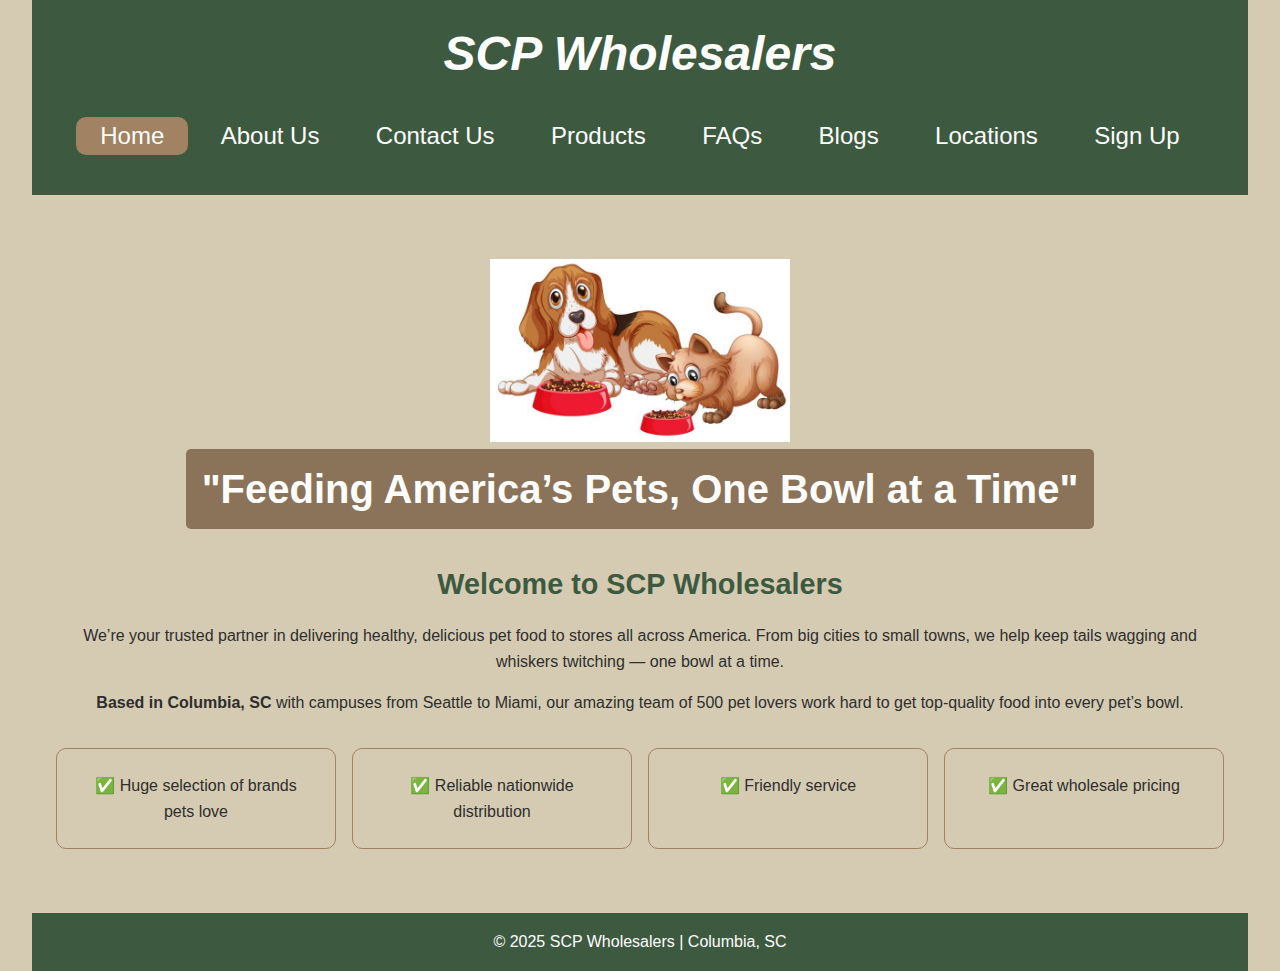
<file: index.html>
<!DOCTYPE html>
<html lang="en">
<head>
  <meta charset="UTF-8" />
  <meta name="viewport" content="width=device-width, initial-scale=1.0"/>
  <title>SCP Wholesalers | Home</title>
  <link rel="icon" href="images/favicon.ico">
  <link rel="stylesheet" href="styles/main.css">
</head>

<body>
  <header>
    <h1>SCP Wholesalers</h1>
    <nav class="navbar">
      <input type="checkbox" id="checkbox-toggle">
      <label for="checkbox-toggle" class="menu-btn"></label>
      <ul class="nav-links">
        <li><a href="#" class="current">Home</a></li>
        <li><a href="about.html">About Us</a></li>
        <li><a href="contact.html">Contact Us</a></li>
        <li><a href="products.html">Products</a></li>
        <li><a href="faq.html">FAQs</a></li>
        <li><a href="blog.html">Blogs</a></li>
        <li><a href="locations.html">Locations</a></li>    
        <li><a href="signup.html">Sign Up</a></li>
      </ul>
    </nav>
  </header>

  <main>
    <section class="hero">
      <img src="images/peteating.jpg"alt="">
      <h2 class="center-text">"Feeding America’s Pets, One Bowl at a Time"</h2>
    </section>

     <section class="welcome">
      <h3>Welcome to SCP Wholesalers</h3>
      <p>We’re your trusted partner in delivering healthy, delicious pet food to stores all across America. From big cities to small towns, we help keep tails wagging and whiskers twitching — one bowl at a time.</p>
      <p><strong>Based in Columbia, SC</strong> with campuses from Seattle to Miami, our amazing team of 500 pet lovers work hard to get top-quality food into every pet’s bowl.</p>
    </section>

    <section class="features">
      <div class="feature-card"><checkmark></checkmark> Huge selection of brands pets love</div>
      <div class="feature-card"><checkmark></checkmark> Reliable nationwide distribution</div>
      <div class="feature-card"><checkmark></checkmark> Friendly service</div>
      <div class="feature-card"><checkmark></checkmark> Great wholesale pricing</div>
    </section>
  </main>

  <footer>
    <p>&copy; 2025 SCP Wholesalers | Columbia, SC</p>
  </footer>
</body>
</html>
</file>
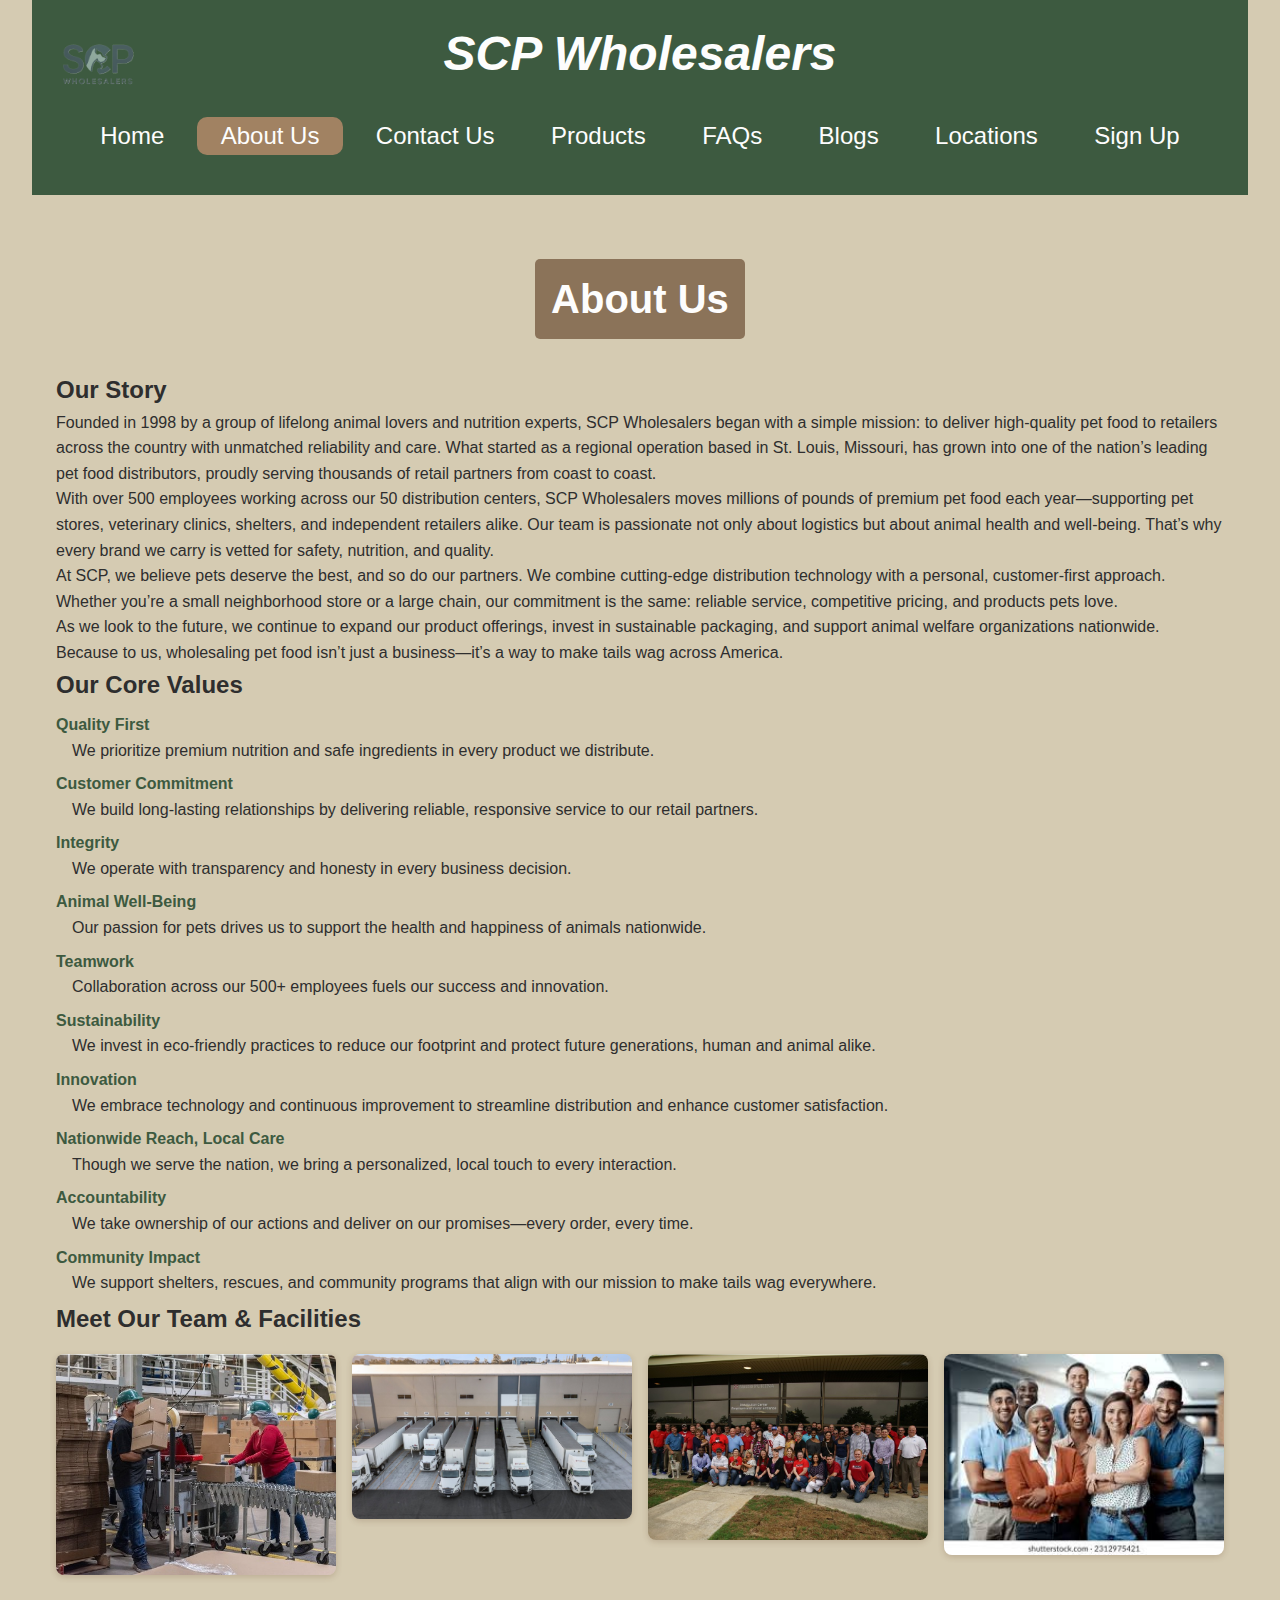
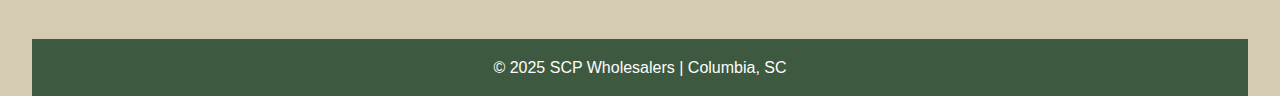
<file: about.html>
<!DOCTYPE html>
<html lang="en">

<head>
  <meta charset="UTF-8" />
  <meta name="viewport" content="width=device-width, initial-scale=1.0" />
  <title>About Us | SCP Wholesalers</title>
  <link rel="icon" href="images/favicon.ico">
  <link rel="stylesheet" href="styles/main.css">
</head>

<body>
  <header>
    <img src="images/modernSCP.png" alt="SCP Logo">
    <h1>SCP Wholesalers</h1>
    <nav class="navbar">
      <input type="checkbox" id="checkbox-toggle">
      <label for="checkbox-toggle" class="menu-btn"></label>
      <ul class="nav-links">
        <li><a href="index.html">Home</a></li>
        <li><a href="#" class="current">About Us</a></li>
        <li><a href="contact.html">Contact Us</a></li>
        <li><a href="products.html">Products</a></li>
        <li><a href="faq.html">FAQs</a></li>
        <li><a href="blog.html">Blogs</a></li>
        <li><a href="locations.html">Locations</a></li>
        <li><a href="signup.html">Sign Up</a></li>
      </ul>
    </nav>
  </header>

  <main>
    <section class="hero">
      <h2>About Us</h2>
    </section>
    <section class="about-intro">
      <h2>Our Story</h2>
      <p>Founded in 1998 by a group of lifelong animal lovers and nutrition experts, SCP Wholesalers began with a simple
        mission: to deliver high-quality pet food to retailers across the country with unmatched reliability and care.
        What started as a regional operation based in St. Louis, Missouri, has grown into one of the nation’s leading
        pet food distributors, proudly serving thousands of retail partners from coast to coast.</p>
      <p>With over 500 employees working across our 50 distribution centers, SCP Wholesalers moves millions of pounds of
        premium pet food each year—supporting pet stores, veterinary clinics, shelters, and independent retailers alike.
        Our team is passionate not only about logistics but about animal health and well-being. That’s why every brand
        we carry is vetted for safety, nutrition, and quality.</p>
      <p>At SCP, we believe pets deserve the best, and so do our partners. We combine cutting-edge distribution
        technology with a personal, customer-first approach. Whether you’re a small neighborhood store or a large chain,
        our commitment is the same: reliable service, competitive pricing, and products pets love.</p>
      <p>As we look to the future, we continue to expand our product offerings, invest in sustainable packaging, and
        support animal welfare organizations nationwide. Because to us, wholesaling pet food isn’t just a business—it’s
        a way to make tails wag across America.</p>
    </section>

    <section class="core-values">
      <h2>Our Core Values</h2>
      <dl>
        <dt>Quality First</dt>
        <dd>We prioritize premium nutrition and safe ingredients in every product we distribute.</dd>

        <dt>Customer Commitment</dt>
        <dd>We build long-lasting relationships by delivering reliable, responsive service to our retail partners.</dd>

        <dt>Integrity</dt>
        <dd>We operate with transparency and honesty in every business decision.</dd>

        <dt>Animal Well-Being</dt>
        <dd>Our passion for pets drives us to support the health and happiness of animals nationwide.</dd>

        <dt>Teamwork</dt>
        <dd>Collaboration across our 500+ employees fuels our success and innovation.</dd>

        <dt>Sustainability</dt>
        <dd>We invest in eco-friendly practices to reduce our footprint and protect future generations, human and animal
          alike.</dd>

        <dt>Innovation</dt>
        <dd>We embrace technology and continuous improvement to streamline distribution and enhance customer
          satisfaction.</dd>

        <dt>Nationwide Reach, Local Care</dt>
        <dd>Though we serve the nation, we bring a personalized, local touch to every interaction.</dd>

        <dt>Accountability</dt>
        <dd>We take ownership of our actions and deliver on our promises—every order, every time.</dd>

        <dt>Community Impact</dt>
        <dd>We support shelters, rescues, and community programs that align with our mission to make tails wag
          everywhere.</dd>
      </dl>

      <h2>Meet Our Team & Facilities</h2>
      <div class="gallery-grid">
        <img src="images/working.jpg" alt="Team at work">
        <img src="images/warehouse.jpg" alt="Main warehouse">
        <img src="images/staff2.jpg" alt="SCP staff group photo">
        <img src="images/team photo.jpg" alt="Team Photo">
      </div>
    </section>
  </main>

  <footer>
    <p>&copy; 2025 SCP Wholesalers | Columbia, SC</p>
  </footer>
</body>

</html>
</file>
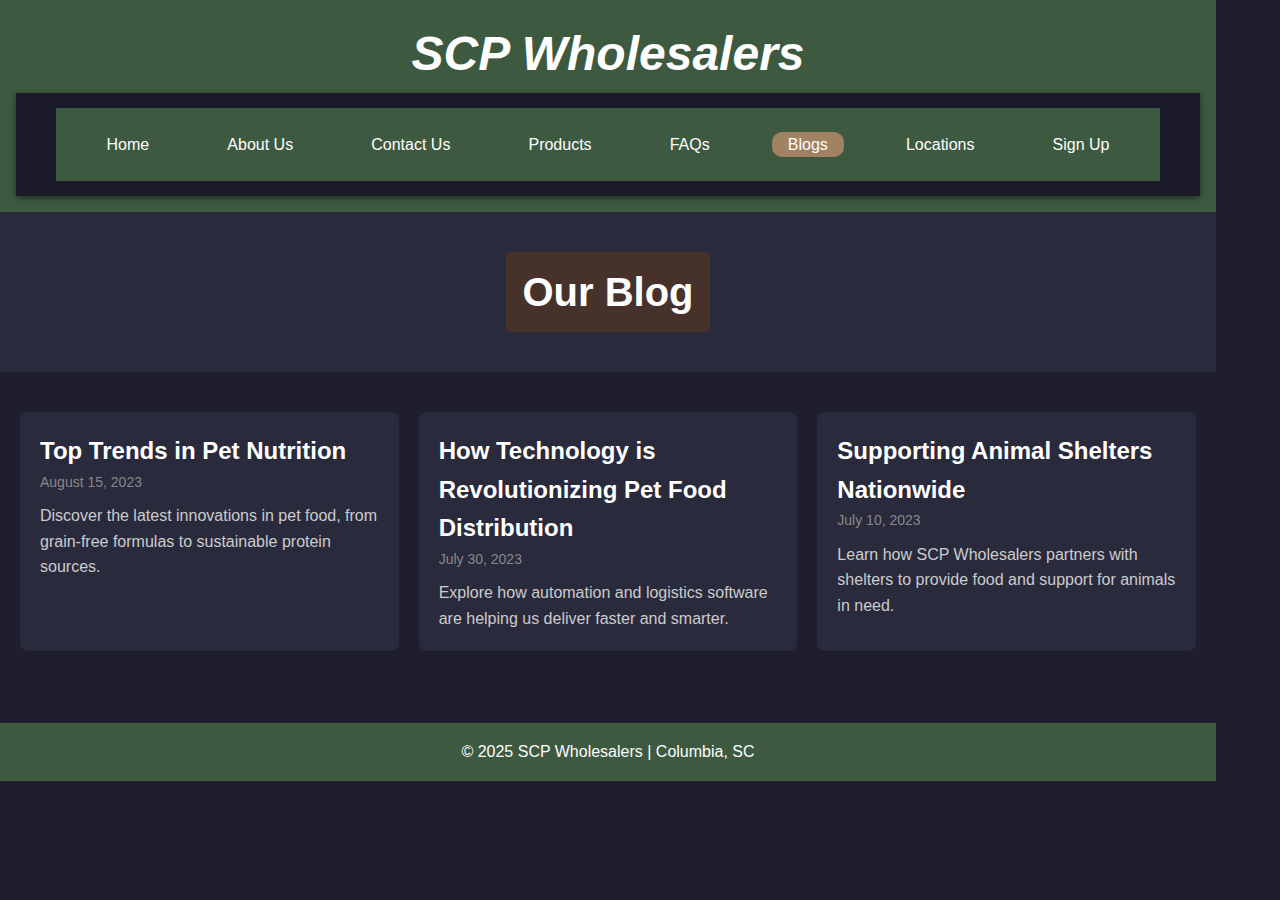
<file: blog.html>
<!DOCTYPE html>
<html lang="en">
<head>
  <meta charset="UTF-8" />
  <meta name="viewport" content="width=device-width, initial-scale=1.0"/>
  <title>Blog | SCP Wholesalers</title>
  <link rel="icon" href="Images/favicon.ico">
  <link rel="stylesheet" href="styles/main.css">
  <link rel="stylesheet" href="styles/blog.css">
</head>

<body>
  <!-- ================= HEADER ================= -->
  <header>
    <h1>SCP Wholesalers</h1>
    <nav class="navbar">
      <input type="checkbox" id="checkbox-toggle">
      <label for="checkbox-toggle" class="menu-btn"></label>
      <ul class="nav-links">
        <li><a href="index.html">Home</a></li>
        <li><a href="about.html">About Us</a></li>
        <li><a href="contact.html">Contact Us</a></li>
        <li><a href="products.html">Products</a></li>
        <li><a href="faq.html">FAQs</a></li>
        <li><a href="#" class="current">Blogs</a></li>
        <li><a href="locations.html">Locations</a></li>
        <li><a href="signup.html">Sign Up</a></li>
      </ul>
    </nav>
  </header>

  <!-- ================= PAGE BANNER ================= -->
  <section class="hero">
    <h2>Our Blog</h2>
  </section>

  <!-- ================= BLOG POSTS ================= -->
  <section class="blog-container">
    <!-- Blog Post: Pet Nutrition -->
    <div class="blog-post">
      <h2>Top Trends in Pet Nutrition</h2>
      <div class="date">August 15, 2023</div>
      <p>
        Discover the latest innovations in pet food, from grain-free formulas to sustainable protein sources.
      </p>
    </div>

    <!-- Blog Post: Distribution Tech -->
    <div class="blog-post">
      <h2>How Technology is Revolutionizing Pet Food Distribution</h2>
      <div class="date">July 30, 2023</div>
      <p>
        Explore how automation and logistics software are helping us deliver faster and smarter.
      </p>
    </div>

    <!-- Blog Post: Animal Shelters -->
    <div class="blog-post">
      <h2>Supporting Animal Shelters Nationwide</h2>
      <div class="date">July 10, 2023</div>
      <p>
        Learn how SCP Wholesalers partners with shelters to provide food and support for animals in need.
      </p>
    </div>
  </section>
  <!-- ================= FOOTER ================= -->
  <footer>
    <p>&copy; 2025 SCP Wholesalers | Columbia, SC</p>
  </footer>
</body>
</html>
</file>
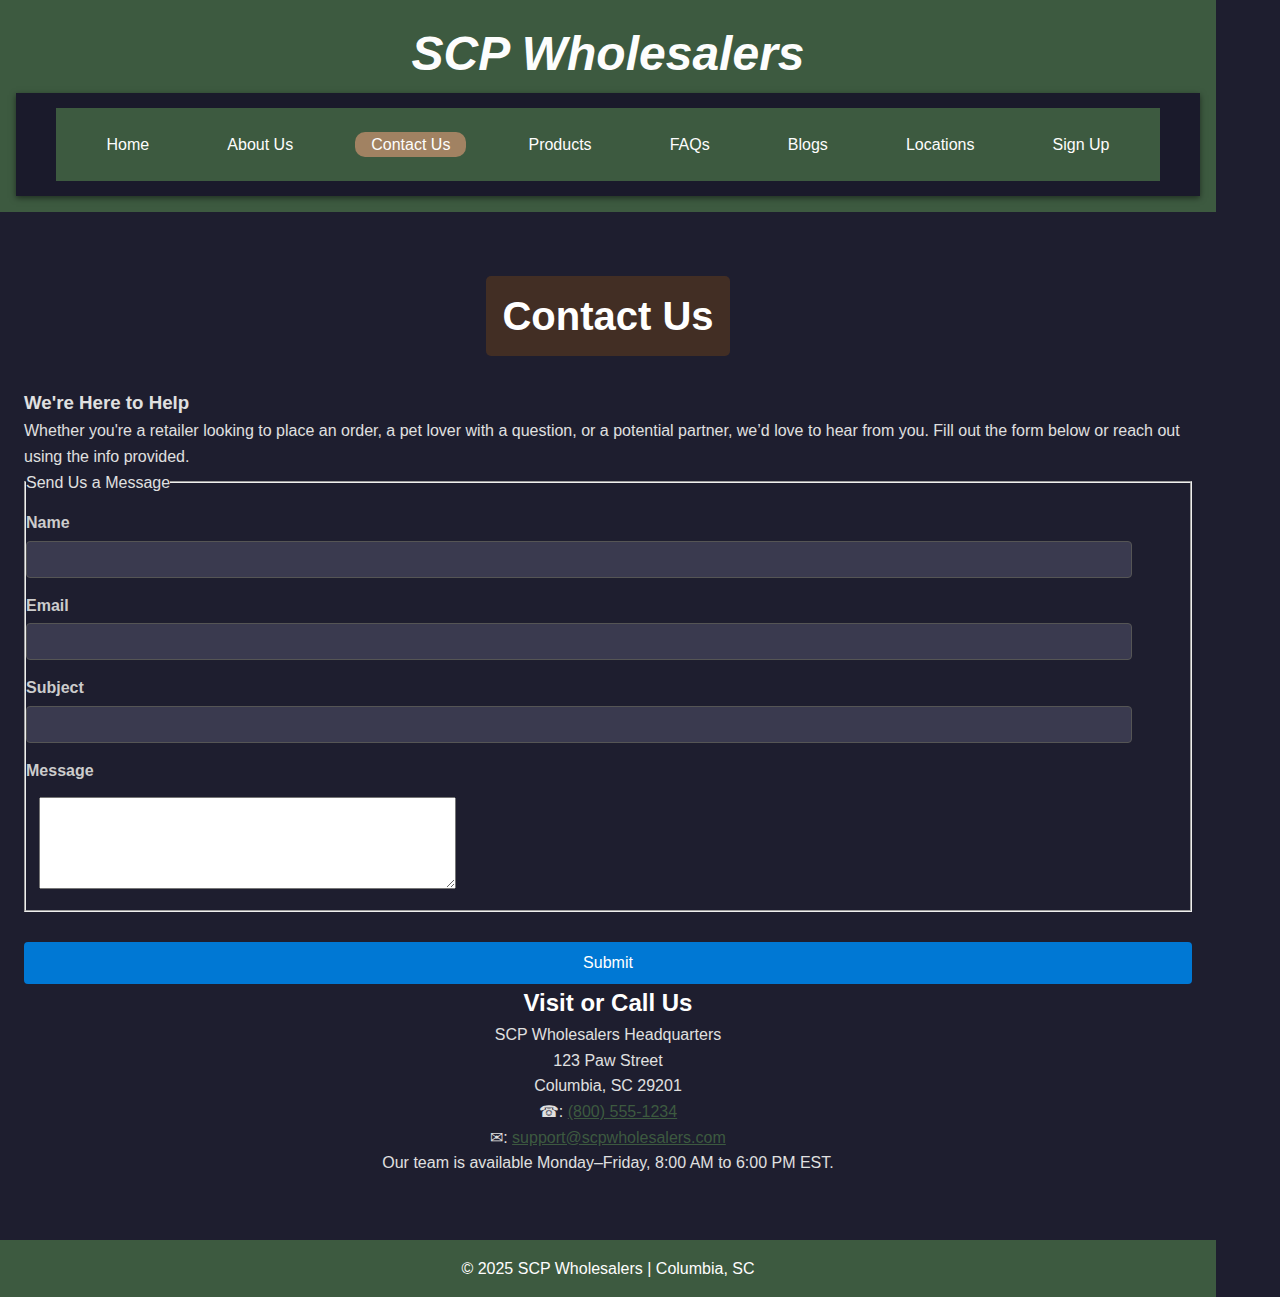
<file: contact.html>
<!DOCTYPE html>
<html lang="en">

<head>
    <meta charset="UTF-8" />
    <meta name="viewport" content="width=device-width, initial-scale=1.0" />
    <title>Contact Us | SCP Wholesalers</title>
    <link rel="icon" href="images/favicon.ico">
  <link rel="stylesheet" href="styles/main.css">
    <link rel="stylesheet" href="styles/form.css">
</head>

<body>
    <header>
        <h1>SCP Wholesalers</h1>
        <nav class="navbar">
            <input type="checkbox" id="checkbox-toggle">
            <label for="checkbox-toggle" class="menu-btn"></label>
            <ul class="nav-links">
                <li><a href="index.html">Home</a></li>
                <li><a href="about.html">About Us</a></li>
                <li><a href="#" class="current">Contact Us</a></li>
                <li><a href="products.html">Products</a></li>
                <li><a href="faq.html">FAQs</a></li>
                <li><a href="blog.html">Blogs</a></li>
                <li><a href="locations.html">Locations</a></li>
                <li><a href="signup.html">Sign Up</a></li>
            </ul>
        </nav>
    </header>

    <main>
        <section class="hero">
            <h2>Contact Us</h2>
        </section>

        <section>
            <h3>We're Here to Help</h3>
            <p>Whether you're a retailer looking to place an order, a pet lover with a question, or a potential partner,
                we’d love to hear from you. Fill out the form below or reach out using the info provided.</p>
        </section>

        <section class="contact-form">
            <form action="submit-form.php" method="post">
                <fieldset>
                    <legend>Send Us a Message</legend>

                    <label for="name">Name<ast></ast></label>
                    <input type="text" id="name" name="name" required />

                    <label for="email">Email<ast></ast></label>
                    <input type="email" id="email" name="email" required />

                    <label for="subject">Subject</label>
                    <input type="text" id="subject" name="subject" />

                    <label for="message">Message<ast></ast></label>
                    <textarea id="message" name="message" rows="6" cols="50" required></textarea>


                </fieldset>
                <div class="form-actions">
                    <button class="submit-btn" type="submit">Submit</button>
                </div>
            </form>
        </section>

        <section class="contact-details">
            <h2>Visit or Call Us</h2>
            <p>SCP Wholesalers Headquarters</p>
            <p>123 Paw Street<br>Columbia, SC 29201</p>
            <p>&#9742;: <a href="tel:+18005551234">(800) 555-1234</a></p>
            <p>&#9993;: <a href="mailto:support@scpwholesalers.com">support@scpwholesalers.com</a></p>

            <p>Our team is available Monday–Friday, 8:00 AM to 6:00 PM EST.</p>
        </section>
    </main>

    <footer>
        <p>&copy; 2025 SCP Wholesalers | Columbia, SC</p>
    </footer>
</body>

</html>
</file>
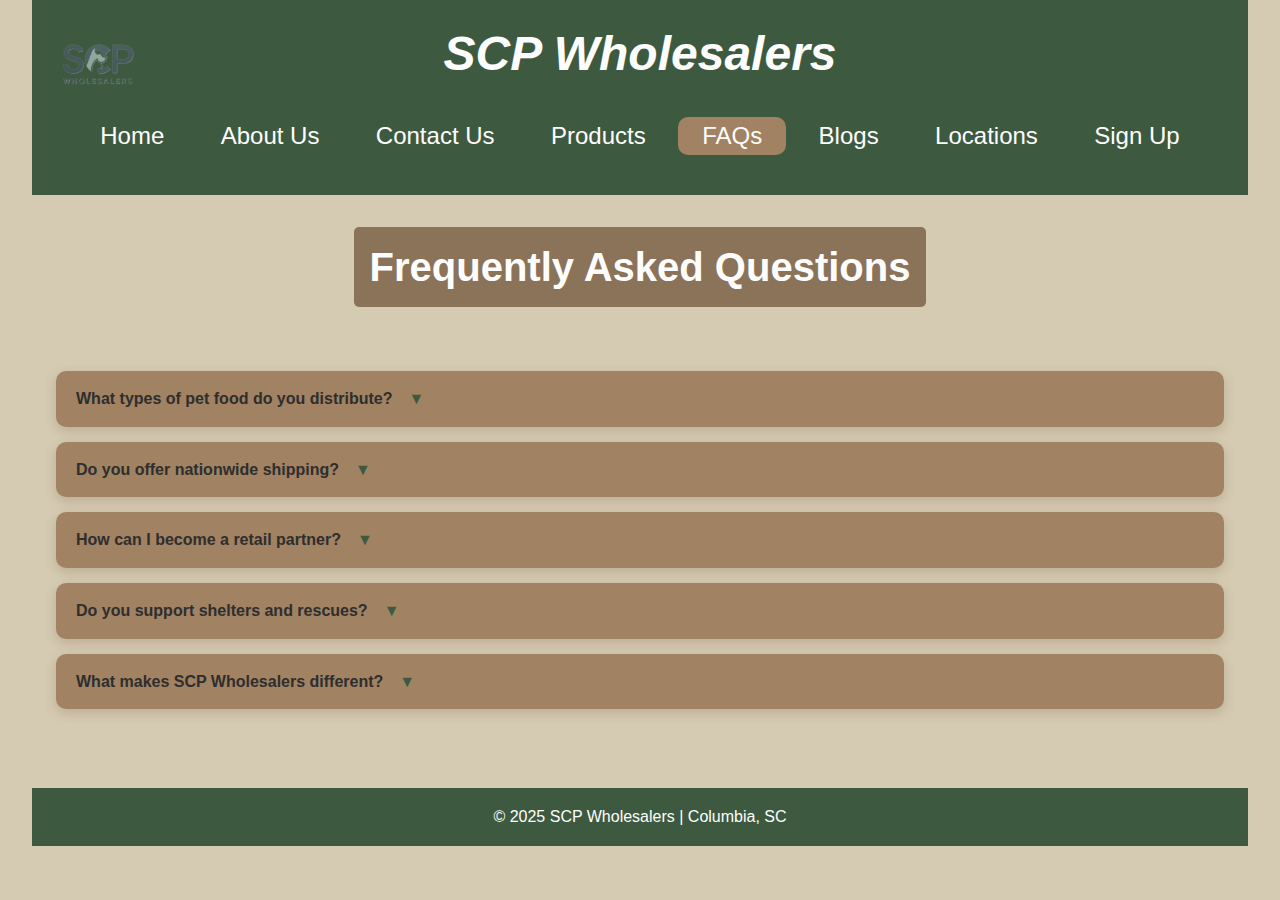
<file: faq.html>
<!DOCTYPE html>
<html lang="en">

<head>
  <meta charset="UTF-8" />
  <meta name="viewport" content="width=device-width, initial-scale=1.0" />
  <title>FAQs | SCP Wholesalers</title>
  <link rel="icon" href="images/favicon.ico">
  <link rel="stylesheet" href="styles/main.css">
</head>

<body>
  <!-- ================= HEADER ================= -->
  <header>
    <img src="images/modernSCP.png" alt="SCP Logo">
    <h1>SCP Wholesalers</h1>
    <nav class="navbar">
      <input type="checkbox" id="checkbox-toggle">
      <label for="checkbox-toggle" class="menu-btn"></label>
      <ul class="nav-links">
        <li><a href="index.html">Home</a></li>
        <li><a href="about.html">About Us</a></li>
        <li><a href="contact.html">Contact Us</a></li>
        <li><a href="products.html">Products</a></li>
        <li><a href="#" class="current">FAQs</a></li>
        <li><a href="blog.html">Blogs</a></li>
        <li><a href="locations.html">Locations</a></li>
        <li><a href="signup.html">Sign Up</a></li>
      </ul>
    </nav>
  </header>

  <!-- ================= PAGE BANNER ================= -->
  <section class="hero">
    <h2>Frequently Asked Questions</h2>
  </section>

  <!-- ================= FAQ SECTION ================= -->
  <main>
    <section class="faq-container">
      <!-- FAQ Item -->
      <div class="faq-item" onclick="toggleAnswer(this)">
        <p class="faq-question">What types of pet food do you distribute?</p>
        <div class="faq-answer">
          We distribute a wide range of premium pet food brands for dogs, cats, and other small animals, all vetted for
          quality and nutrition.
        </div>
      </div>

      <!-- FAQ Item -->
      <div class="faq-item" onclick="toggleAnswer(this)">
        <p class="faq-question">Do you offer nationwide shipping?</p>
        <div class="faq-answer">
          Yes, we serve retail partners across the United States through our 50 distribution centers.
        </div>
      </div>

      <!-- FAQ Item -->
      <div class="faq-item" onclick="toggleAnswer(this)">
        <p class="faq-question">How can I become a retail partner?</p>
        <div class="faq-answer">
          You can contact our sales team through the Sign Up page or email us directly to begin the onboarding process.
        </div>
      </div>

      <!-- FAQ Item -->
      <div class="faq-item" onclick="toggleAnswer(this)">
        <p class="faq-question">Do you support shelters and rescues?</p>
        <div class="faq-answer">
          Yes, we actively support animal welfare organizations through donations and community programs.
        </div>
      </div>

      <!-- FAQ Item -->
      <div class="faq-item" onclick="toggleAnswer(this)">
        <p class="faq-question">What makes SCP Wholesalers different?</p>
        <div class="faq-answer">
          Our commitment to quality, customer service, and animal well-being sets us apart. We combine advanced
          logistics with a personal touch.
        </div>
      </div>
    </section>
  </main>

  <!-- ================= FOOTER ================= -->
  <footer>
    <p>&copy; 2025 SCP Wholesalers | Columbia, SC</p>
  </footer>

  <!-- ================= SCRIPT ================= -->
  <script src="js/faq.js"></script>
</body>

</html>
</file>
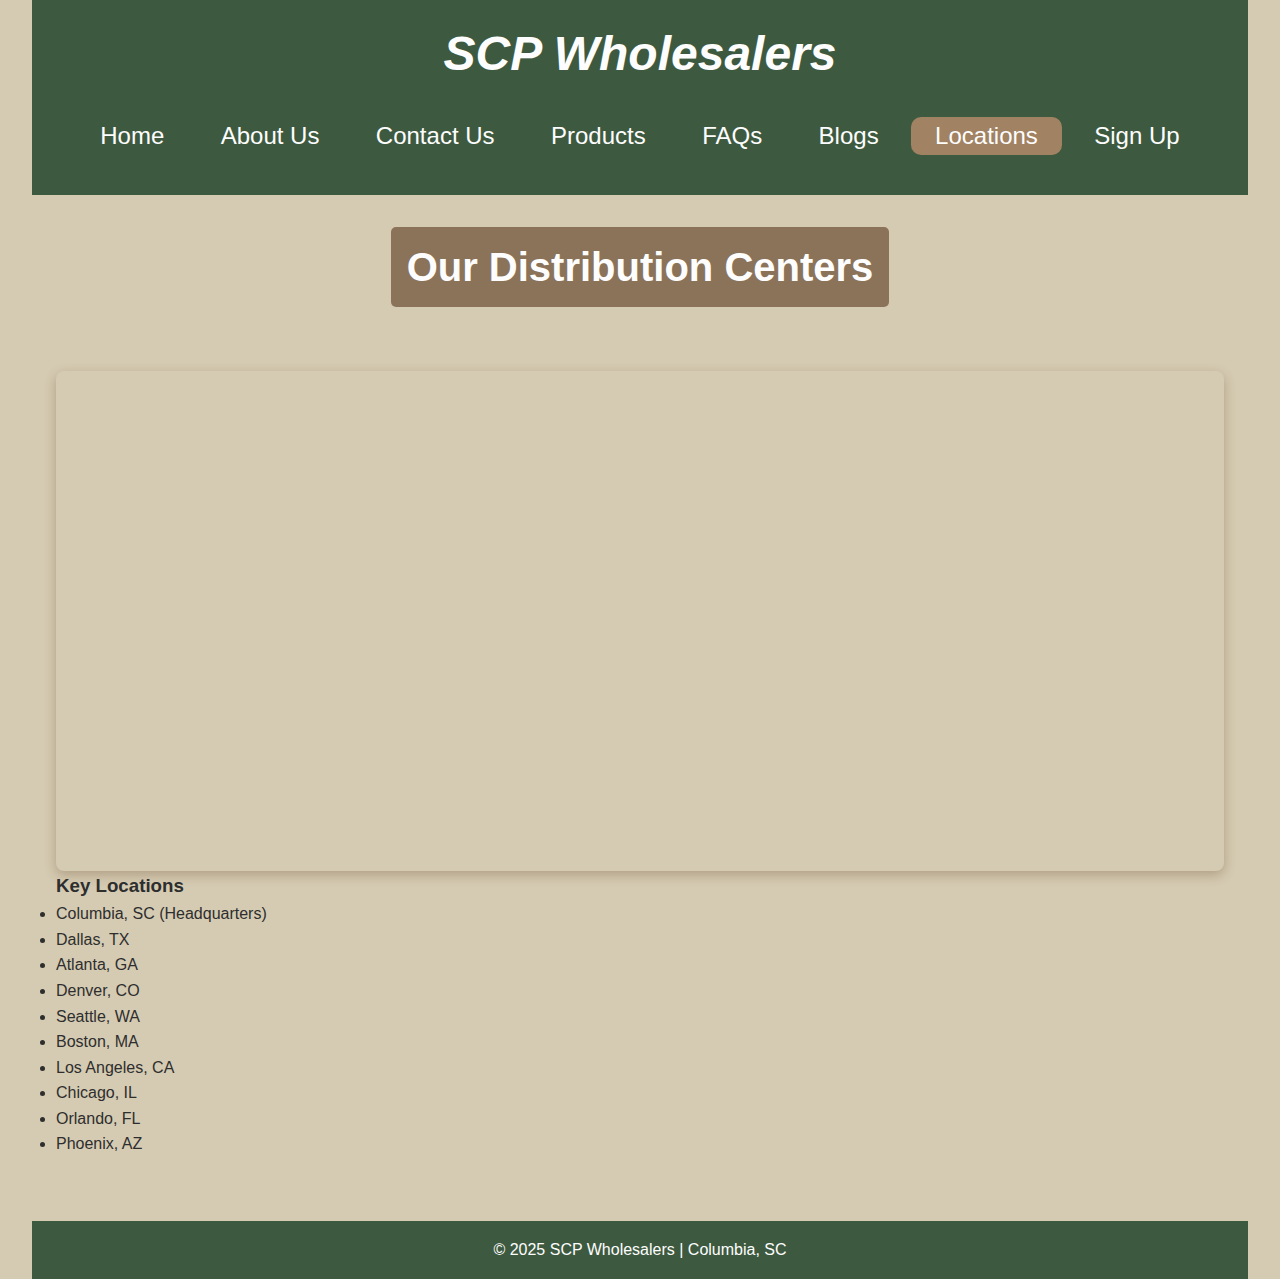
<file: locations.html>
<!DOCTYPE html>
<html lang="en">

<head>
  <meta charset="UTF-8" />
  <meta name="viewport" content="width=device-width, initial-scale=1.0" />
  <title>Locations | SCP Wholesalers</title>
  <link rel="icon" href="images/favicon.ico">
  <link rel="stylesheet" href="styles/main.css">
</head>

<body>
  <!-- ================= HEADER ================= -->
  <header>
    <h1>SCP Wholesalers</h1>
    <nav class="navbar">
      <input type="checkbox" id="checkbox-toggle">
      <label for="checkbox-toggle" class="menu-btn"></label>
      <ul class="nav-links">
        <li><a href="index.html">Home</a></li>
        <li><a href="about.html">About Us</a></li>
        <li><a href="contact.html">Contact Us</a></li>
        <li><a href="products.html">Products</a></li>
        <li><a href="faq.html">FAQs</a></li>
        <li><a href="blog.html">Blogs</a></li>
        <li><a href="#" class="current">Locations</a></li>
        <li><a href="signup.html">Sign Up</a></li>
      </ul>
    </nav>
  </header>

  <!-- ================= PAGE BANNER ================= -->
  <section class="hero">
    <h2>Our Distribution Centers</h2>
  </section>

  <!-- ================= MAIN CONTENT ================= -->
  <main>
    <!-- Embedded Map -->
    <section class="map-section">
      <div class="map-container">
        <iframe src="https://www.google.com/maps/d/u/0/embed?mid=166gAZk1p1cbdmPOHxxgUOfeezxbAGMc&ehbc=2E312F" width="640" height="480"></iframe>
      </div>
    </section>

    <!-- Location List -->
    <section class="location-list">
      <h3>Key Locations</h3>
      <ul>
        <li>Columbia, SC (Headquarters)</li>
        <li>Dallas, TX</li>
        <li>Atlanta, GA</li>
        <li>Denver, CO</li>
        <li>Seattle, WA</li>
        <li>Boston, MA</li>
        <li>Los Angeles, CA</li>
        <li>Chicago, IL</li>
        <li>Orlando, FL</li>
        <li>Phoenix, AZ</li>
      </ul>
    </section>
  </main>

  <!-- ================= FOOTER ================= -->
  <footer>
    <p>&copy; 2025 SCP Wholesalers | Columbia, SC</p>
  </footer>
</body>

</html>
</file>
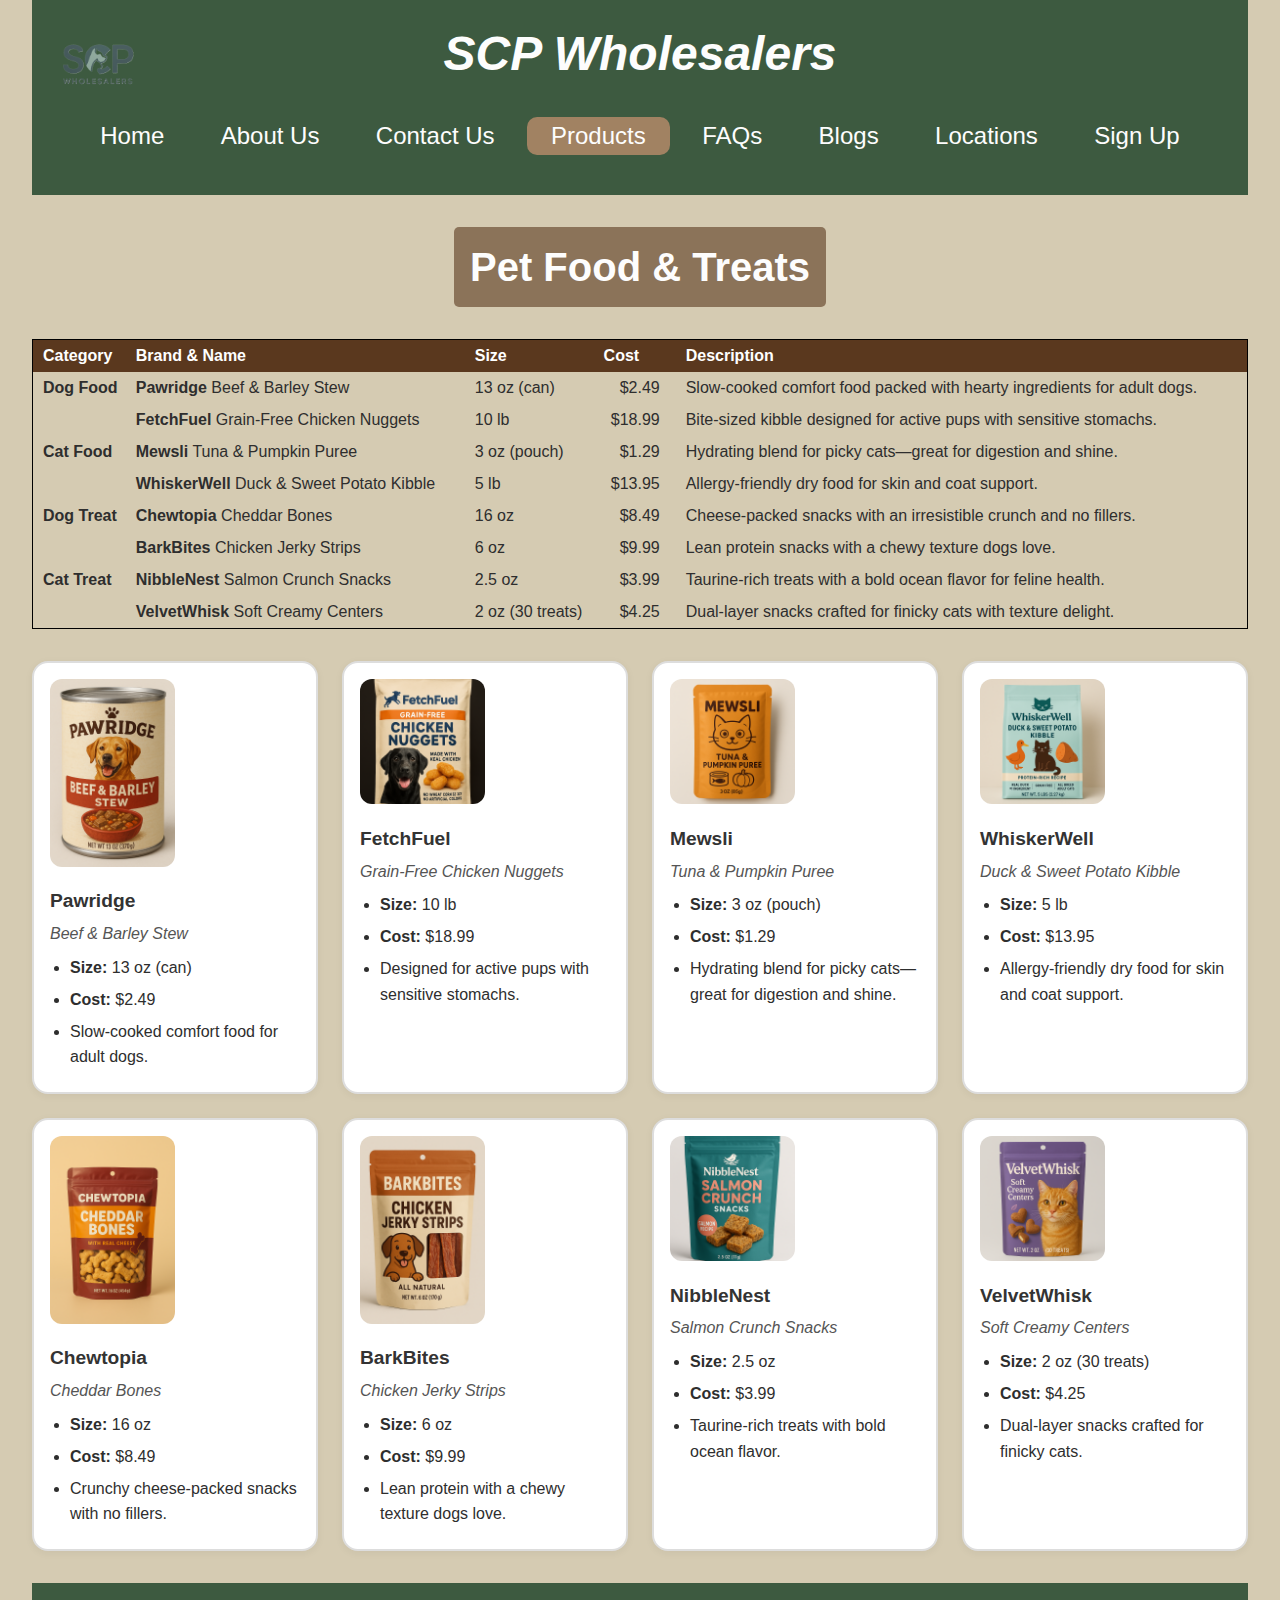
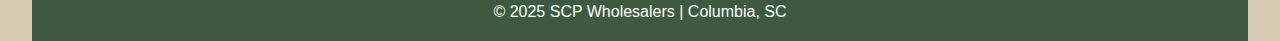
<file: products.html>
<!DOCTYPE html>
<html lang="en">

<head>
    <meta charset="UTF-8">
    <title>Products - SCP Wholesalers</title>
    <meta name="viewport" content="width=device-width, initial-scale=1.0">
    <link rel="icon" href="images/favicon.ico">
    <link rel="stylesheet" href="styles/main.css">
    <link rel="stylesheet" href="styles/table.css">
</head>

<body>
    <header>
        <img src="images/modernSCP.png" alt="SCP Logo">
        <h1>SCP Wholesalers</h1>
        <nav class="navbar">
            <input type="checkbox" id="checkbox-toggle">
            <label for="checkbox-toggle" class="menu-btn"></label>
            <ul class="nav-links">
                <li><a href="index.html">Home</a></li>
                <li><a href="about.html">About Us</a></li>
                <li><a href="contact.html">Contact Us</a></li>
                <li><a href="#" class="current">Products</a></li>
                <li><a href="faq.html">FAQs</a></li>
                <li><a href="blog.html">Blogs</a></li>
                <li><a href="locations.html">Locations</a></li>
                <li><a href="signup.html">Sign Up</a></li>
            </ul>
        </nav>
    </header>
    <section class="hero">
        <h2>Pet Food & Treats</h2>
    </section>

    <section>
        <table>
            <thead>
                <tr>
                    <th scope="col">Category</th>
                    <th scope="col">Brand & Name</th>
                    <th scope="col">Size</th>
                    <th scope="col">Cost</th>
                    <th scope="col">Description</th>
                </tr>
            </thead>
            <tbody>
                <!-- Dog Food -->
                <tr>
                    <td>Dog Food</td>
                    <td><strong>Pawridge</strong> Beef & Barley Stew</td>
                    <td>13 oz (can)</td>
                    <td>$2.49</td>
                    <td>Slow-cooked comfort food packed with hearty ingredients for adult dogs.</td>
                </tr>
                <tr>
                    <td></td>
                    <td><strong>FetchFuel</strong> Grain-Free Chicken Nuggets</td>
                    <td>10 lb</td>
                    <td>$18.99</td>
                    <td>Bite-sized kibble designed for active pups with sensitive stomachs.</td>
                </tr>

                <!-- Cat Food -->
                <tr>
                    <td>Cat Food</td>
                    <td><strong>Mewsli</strong> Tuna & Pumpkin Puree</td>
                    <td>3 oz (pouch)</td>
                    <td>$1.29</td>
                    <td>Hydrating blend for picky cats—great for digestion and shine.</td>
                </tr>
                <tr>
                    <td></td>
                    <td><strong>WhiskerWell</strong> Duck & Sweet Potato Kibble</td>
                    <td>5 lb</td>
                    <td>$13.95</td>
                    <td>Allergy-friendly dry food for skin and coat support.</td>
                </tr>

                <!-- Dog Treats -->
                <tr>
                    <td>Dog Treat</td>
                    <td><strong>Chewtopia</strong> Cheddar Bones</td>
                    <td>16 oz</td>
                    <td>$8.49</td>
                    <td>Cheese-packed snacks with an irresistible crunch and no fillers.</td>
                </tr>
                <tr>
                    <td></td>
                    <td><strong>BarkBites</strong> Chicken Jerky Strips</td>
                    <td>6 oz</td>
                    <td>$9.99</td>
                    <td>Lean protein snacks with a chewy texture dogs love.</td>
                </tr>

                <!-- Cat Treats -->
                <tr>
                    <td>Cat Treat</td>
                    <td><strong>NibbleNest</strong> Salmon Crunch Snacks</td>
                    <td>2.5 oz</td>
                    <td>$3.99</td>
                    <td>Taurine-rich treats with a bold ocean flavor for feline health.</td>
                </tr>
                <tr>
                    <td></td>
                    <td><strong>VelvetWhisk</strong> Soft Creamy Centers</td>
                    <td>2 oz (30 treats)</td>
                    <td>$4.25</td>
                    <td>Dual-layer snacks crafted for finicky cats with texture delight.</td>
                </tr>
            </tbody>
        </table>
        <section class="product-grid">

            <article class="product-card" data-category="Dog Food">
                <img src="images/pawridge.png" alt="Pawridge Beef & Barley Stew">
                <h3>Pawridge</h3>
                <p><em>Beef & Barley Stew</em></p>
                <ul>
                    <li><strong>Size:</strong> 13 oz (can)</li>
                    <li><strong>Cost:</strong> $2.49</li>
                    <li>Slow-cooked comfort food for adult dogs.</li>
                </ul>
            </article>

            <article class="product-card" data-category="Dog Food">
                <img src="images/fetchfuel.png" alt="FetchFuel Chicken Nuggets">
                <h3>FetchFuel</h3>
                <p><em>Grain-Free Chicken Nuggets</em></p>
                <ul>
                    <li><strong>Size:</strong> 10 lb</li>
                    <li><strong>Cost:</strong> $18.99</li>
                    <li>Designed for active pups with sensitive stomachs.</li>
                </ul>
            </article>

            <article class="product-card" data-category="Cat Food">
                <img src="images/mewsli.png" alt="Mewsli Tuna & Pumpkin Puree">
                <h3>Mewsli</h3>
                <p><em>Tuna & Pumpkin Puree</em></p>
                <ul>
                    <li><strong>Size:</strong> 3 oz (pouch)</li>
                    <li><strong>Cost:</strong> $1.29</li>
                    <li>Hydrating blend for picky cats—great for digestion and shine.</li>
                </ul>
            </article>

            <article class="product-card" data-category="Cat Food">
                <img src="images/whiskerwell.png" alt="WhiskerWell Duck & Sweet Potato Kibble">
                <h3>WhiskerWell</h3>
                <p><em>Duck & Sweet Potato Kibble</em></p>
                <ul>
                    <li><strong>Size:</strong> 5 lb</li>
                    <li><strong>Cost:</strong> $13.95</li>
                    <li>Allergy-friendly dry food for skin and coat support.</li>
                </ul>
            </article>

            <article class="product-card" data-category="Dog Treat">
                <img src="images/chewtopia.png" alt="Chewtopia Cheddar Bones">
                <h3>Chewtopia</h3>
                <p><em>Cheddar Bones</em></p>
                <ul>
                    <li><strong>Size:</strong> 16 oz</li>
                    <li><strong>Cost:</strong> $8.49</li>
                    <li>Crunchy cheese-packed snacks with no fillers.</li>
                </ul>
            </article>

            <article class="product-card" data-category="Dog Treat">
                <img src="images/barkbites.png" alt="BarkBites Chicken Jerky Strips">
                <h3>BarkBites</h3>
                <p><em>Chicken Jerky Strips</em></p>
                <ul>
                    <li><strong>Size:</strong> 6 oz</li>
                    <li><strong>Cost:</strong> $9.99</li>
                    <li>Lean protein with a chewy texture dogs love.</li>
                </ul>
            </article>

            <article class="product-card" data-category="Cat Treat">
                <img src="images/nibblenest.png" alt="NibbleNest Salmon Crunch Snacks">
                <h3>NibbleNest</h3>
                <p><em>Salmon Crunch Snacks</em></p>
                <ul>
                    <li><strong>Size:</strong> 2.5 oz</li>
                    <li><strong>Cost:</strong> $3.99</li>
                    <li>Taurine-rich treats with bold ocean flavor.</li>
                </ul>
            </article>

            <article class="product-card" data-category="Cat Treat">
                <img src="images/velvetwhisk.png" alt="VelvetWhisk Soft Creamy Centers">
                <h3>VelvetWhisk</h3>
                <p><em>Soft Creamy Centers</em></p>
                <ul>
                    <li><strong>Size:</strong> 2 oz (30 treats)</li>
                    <li><strong>Cost:</strong> $4.25</li>
                    <li>Dual-layer snacks crafted for finicky cats.</li>
                </ul>
            </article>

        </section>
    </section>
    <!-- ================= FOOTER ================= -->
    <footer>
        <p>&copy; 2025 SCP Wholesalers | Columbia, SC</p>
    </footer>
</body>

</html>
</file>
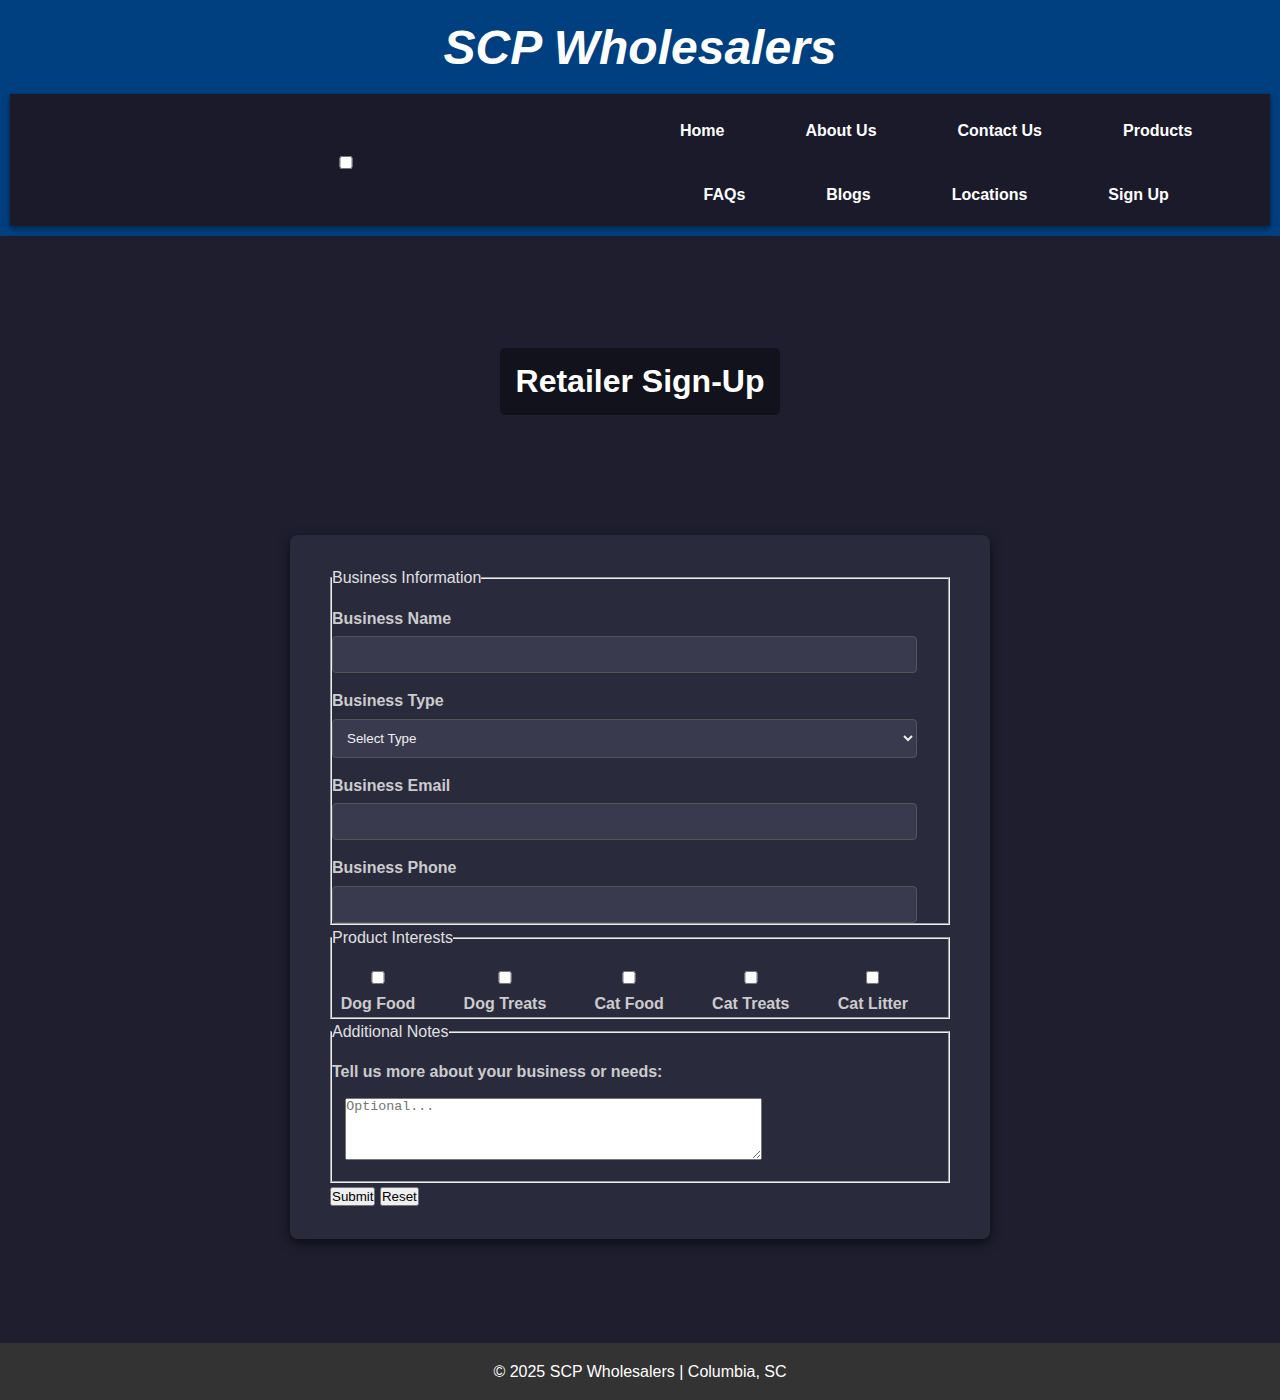
<file: signup.html>
<!DOCTYPE html>
<html lang="en">

<head>
  <meta charset="UTF-8" />
  <meta name="viewport" content="width=device-width, initial-scale=1.0" />
  <title>Retailer Sign-Up | SCP Wholesalers</title>
  <link rel="icon" href="Images/favicon.ico">
  <link rel="stylesheet" href="main.css">
  <link rel="stylesheet" href="styles/form.css" />
</head>

<body>
  <!-- ================= HEADER ================= -->
  <header>
    <h1>SCP Wholesalers</h1>
    <nav class="navbar">
      <input type="checkbox" id="checkbox-toggle">
      <label for="checkbox-toggle" class="menu-btn"></label>
      <ul class="nav-links">
        <li><a href="index.html">Home</a></li>
        <li><a href="about.html">About Us</a></li>
        <li><a href="contact.html">Contact Us</a></li>
        <li><a href="products.html">Products</a></li>
        <li><a href="faq.html">FAQs</a></li>
        <li><a href="blog.html">Blogs</a></li>
        <li><a href="locations.html">Locations</a></li>
        <li><a href="#" class="current">Sign Up</a></li>
      </ul>
    </nav>
  </header>

  <!-- ================= SIGN-UP FORM ================= -->
  <main>
    <section class="hero">
      <h2>Retailer Sign-Up</h2>
    </section>
    <section class="container">
      <form action="success.html" method="POST">

        <!-- Business Info -->
        <fieldset>
          <legend>Business Information</legend>

          <label for="businessName">Business Name<ast></ast></label>
          <input type="text" id="businessName" name="businessName" required />

          <label for="businessType">Business Type<ast></ast></label>
          <select id="businessType" name="businessType" required>
            <option value="">Select Type</option>
            <option value="sole">Sole Proprietor</option>
            <option value="llc">LLC</option>
            <option value="corp">Corporation</option>
          </select>

          <label for="email">Business Email<ast></ast></label>
          <input type="email" id="email" name="email" required />

          <label for="phone">Business Phone<ast></ast></label>
          <input type="tel" id="phone" name="phone" required />
        </fieldset>

        <!-- Product Preferences -->
        <fieldset>
          <legend>Product Interests</legend>
          <div class="checkboxes">
            <label><input type="checkbox" name="products" value="dogFood" /> Dog Food</label>
            <label><input type="checkbox" name="products" value="dogTreats" /> Dog Treats</label>
            <label><input type="checkbox" name="products" value="catFood" /> Cat Food</label>
            <label><input type="checkbox" name="products" value="catTreats" /> Cat Treats</label>
            <label><input type="checkbox" name="products" value="catLitter" /> Cat Litter</label>
          </div>
        </fieldset>

        <!-- Notes -->
        <fieldset>
          <legend>Additional Notes</legend>
          <label for="notes">Tell us more about your business or needs:</label>
          <textarea id="notes" name="notes" style="margin: 1em;" rows="4" cols="50" placeholder="Optional..."></textarea>
        </fieldset>

        <!-- Form Actions -->
        <div class="form-actions">
          <button type="submit">Submit</button>
          <button type="reset">Reset</button>
        </div>
      </form>
    </section>
  </main>

  <!-- ================= FOOTER ================= -->
  <footer>
    <p>&copy; 2025 SCP Wholesalers | Columbia, SC</p>
  </footer>

  <!-- ================= SCRIPT ================= -->
  <script src="js/forms.js"></script>
</body>

</html>
</file>
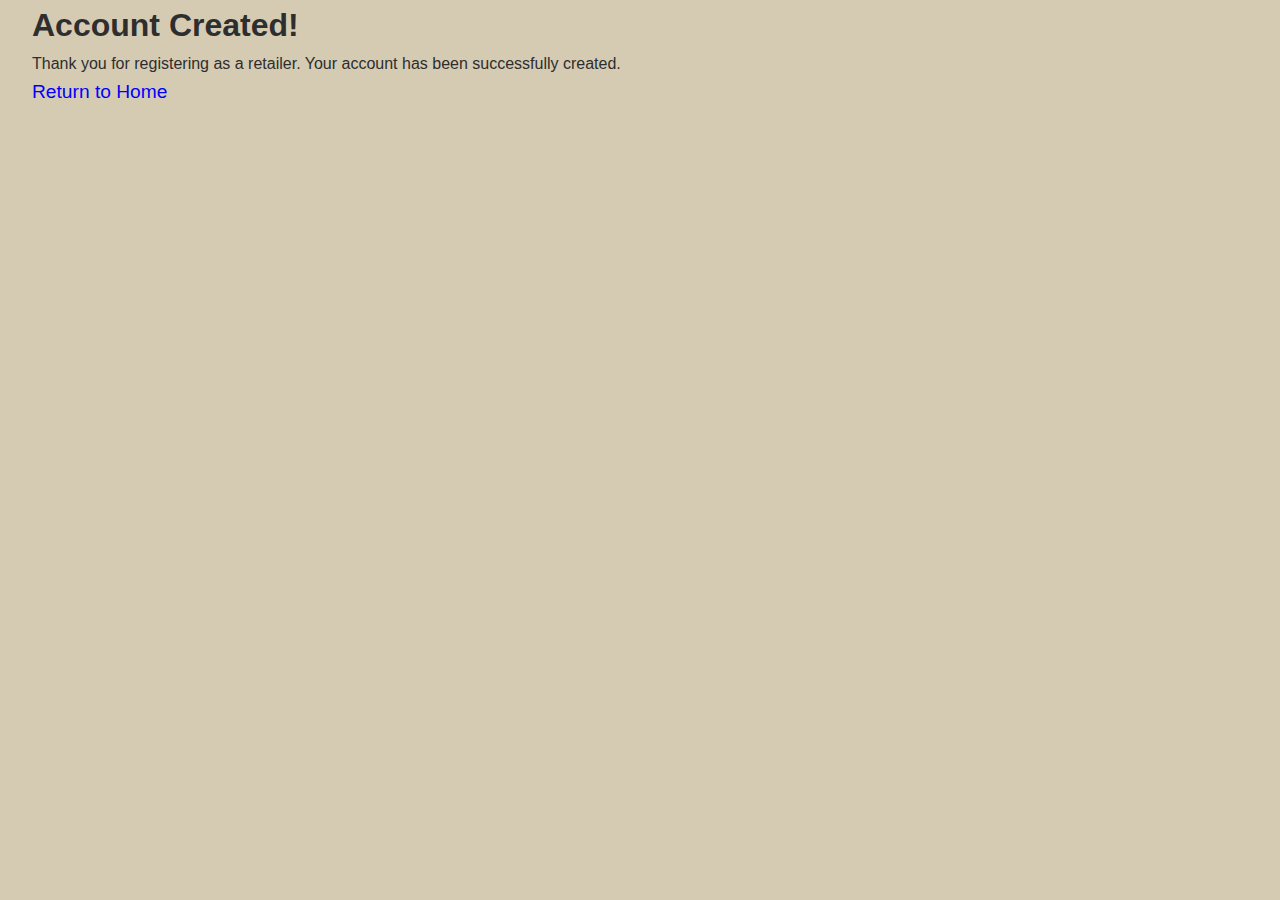
<file: success.html>
<!DOCTYPE html>
<html lang="en">

<head>
    <meta charset="UTF-8" />
    <meta name="viewport" content="width=device-width, initial-scale=1.0" />
    <link rel="stylesheet" href="styles/main.css">
    <link rel="icon" href="images/favicon.ico">
    <title>Account Created</title>
</head>

<body>
    <div class="message-box">
        <h1>Account Created!</h1>
        <p>Thank you for registering as a retailer. Your account has been successfully created.</p>
        <a href="index.html" style="font-size: larger; color: blue;">Return to Home</a>
    </div>
</body>

</html>
</file>
<file: styles/blog.css>
body {
    font-family: 'Segoe UI', sans-serif;
    background-color: #1e1e2f;
    margin: 0;
    padding: 0;
    color: #e0e0e0;
}
.navbar {
    background-color: #1a1a2b;
    padding: 15px 40px;
    display: flex;
    justify-content: space-between;
    align-items: center;
    box-shadow: 0 2px 6px rgba(0, 0, 0, 0.5);
}

.nav-logo {
    color: #ffffff;
    font-size: 24px;
    font-weight: bold;
}

.nav-links {
    list-style: none;
    display: flex;
    gap: 25px;
    margin: 0;
    padding: 0;
}

li a {
    color: #ffffff;
    text-decoration: none;
    font-size: 16px;
    padding: 8px 12px;
    border-radius: 4px;
    transition: background-color 0.3s ease;
}

.nav-links li a:hover {
    background-color: #2a2a3d;
}

/* Responsive Design */
@media (max-width: 768px) {
    .nav-links {
        flex-direction: column;
        align-items: flex-start;
        gap: 10px;
        margin-top: 10px;
    }
}.hero {
    background-color: #2a2a3d;
    padding: 40px 20px;
    text-align: center;
}
.hero h1 {
    font-size: 36px;
    margin: 0;
}
.blog-container {
    display: grid;
    grid-template-columns: repeat(auto-fit, minmax(300px, 1fr));
    gap: 20px;
    padding: 40px 20px;
}
.blog-post {
    background-color: #2a2a3d;
    padding: 20px;
    border-radius: 8px;
}
.blog-post img {
    width: 100%;
    border-radius: 6px;
    margin-bottom: 15px;
}
.blog-post h2 {
    margin-top: 0;
    color: #ffffff;
}
.blog-post p {
    color: #cccccc;
}
.blog-post .date {
    font-size: 14px;
    color: #888;
    margin-bottom: 10px;
}
</file>
<file: styles/form.css>
body {
  font-family: 'Segoe UI', sans-serif;
  background-color: #1e1e2f;
  margin: 0;
  padding: 0;
  color: #e0e0e0;
}

.container {
  max-width: 700px;
  margin: 40px auto;
  background: #2a2a3d;
  padding: 30px 40px;
  border-radius: 8px;
  box-shadow: 0 4px 12px rgba(0, 0, 0, 0.6);
}
.checkboxes {
  display: flex;
  flex-wrap: wrap;
  gap: 5%;
  text-align: center;
}



h2 {
  text-align: center;
  color: #ffffff;
}

label {
  display: block;
  margin-top: 15px;
  font-weight: 600;
  color: #cccccc;
}

input, select {
  width: 95%;
  padding: 10px;
  margin-top: 5px;
  background-color: #3a3a4f;
  border: 1px solid #555;
  border-radius: 4px;
  color: #f0f0f0;
}

input:focus, select:focus {
  outline: none;
  border-color: #0078d4;
  background-color: #44445a;
}

.tc-checkbox {
  width: auto;
}

.form-section {
  margin-top: 25px;
}

.checkbox {
  display: flex;
  align-items: center;
  gap: 10px;
  margin-top: 20px;
  font-size: 14px;
  color: #bbbbbb;
}

.checkbox input[type="checkbox"] {
  width: auto;
  margin: 0;
}

.submit-btn {
  margin-top: 30px;
  width: 100%;
  padding: 12px;
  background-color: #0078d4;
  color: white;
  border: none;
  border-radius: 4px;
  font-size: 16px;
  cursor: pointer;
}

.submit-btn:hover {
  background-color: #005ea2;
}

.navbar {
  background-color: #1a1a2b;
  padding: 15px 40px;
  display: flex;
  justify-content: space-between;
  align-items: center;
  box-shadow: 0 2px 6px rgba(0, 0, 0, 0.5);
}

.nav-logo {
  color: #ffffff;
  font-size: 24px;
  font-weight: bold;
}

.nav-links {
  list-style: none;
  display: flex;
  gap: 25px;
  margin: 0;
  padding: 0;
}

li a {
  color: #ffffff;
  text-decoration: none;
  font-size: 16px;
  padding: 8px 12px;
  border-radius: 4px;
  transition: background-color 0.3s ease;
}

.nav-links li a:hover {
  background-color: #2a2a3d;
}

/* Responsive Design */
@media (max-width: 1200px) {
  .nav-links {
    flex-direction: column;
    align-items: flex-start;
    gap: 10px;
    margin-top: 10px;
  }
}
</file>
<file: styles/table.css>
table {
    border: 1px solid black;
    border-collapse: collapse;
    width: 100%;
    margin: auto;
}

th,
td {
    line-height: 2;
    text-align: left;
    text-indent: 10px;
    &.left {
        text-align: left;
    }
}
tbody td:nth-of-type(4){text-align: right; padding-right: 1em;}
tbody td:nth-of-type(1){ font-weight: bold;}
thead {
    background-color: var(--primary-bg);
    color: white;
    font-weight: bold;
}

@media only screen and (max-width: 1200px) {

    th,
    td {
        display: block;
    }

    /* hide header and first 2 cells of footer */
    thead {
        display: none;
    }

    td:first-child{
        background-color: var(--primary-bg);
    }
    table{
        width: 95%;
    }
    tbody td:nth-of-type(1){font-weight: bold; color: white;}
    tbody td:nth-of-type(2){ font-weight: bold;}
    tbody td:nth-of-type(4){text-align: left;}
}
</file>
<file: main.css>
* {
      margin: 0;
      padding: 0;
      box-sizing: border-box;
    }

    body {
      font-family: Arial, sans-serif;
      line-height: 1.6;
      color: #333;
    }

    a {
      text-decoration: none;
      color: inherit;
    }

    header {
      background-color: #004080;
      color: #fff;
      padding: .6rem;
      font-size: x-large;
    }

    header h1 {
      text-align: center;
      margin-bottom: 0.5rem;
      font-style: italic;
    }

    nav ul {
      display: flex;
      list-style: none;
      justify-content: center;
      flex-wrap: wrap;
    }

    nav ul li {
      margin: 0 1rem;
    }

    nav ul li a {
      color: #fff;
      font-weight: bold;
    }

    .hero { 
      color: #fff;
      text-align: center;
      padding: 5rem 1rem;
    }

    .hero h2 {
      font-size: 2rem;
      background: rgba(0, 0, 0, 0.4);
      display: inline-block;
      padding: 0.5rem 1rem;
      border-radius: 5px;
    }

    main {
      padding: 2rem 1rem;
      max-width: 1200px;
      margin: 0 auto;
    }

    .welcome {
      text-align: center;
      margin-bottom: 2rem;
    }

    .welcome h3 {
      font-size: 1.8rem;
      margin-bottom: 1rem;
      color: #004080;
    }

    .welcome p {
      margin-bottom: 1rem;
    }

    .cta-button {
      display: inline-block;
      background-color: #004080;
      color: #fff;
      padding: 0.75rem 1.5rem;
      border-radius: 5px;
      font-weight: bold;
      transition: background 0.3s ease;
    }

    .cta-button:hover {
      background-color: #0066cc;
    }

    .features {
      display: grid;
      grid-template-columns: repeat(auto-fit, minmax(200px, 1fr));
      gap: 1rem;
      text-align: center;
    }

    .feature-card {
      background: #f4f4f4;
      padding: 1.5rem;
      border-radius: 5px;
      transition: transform 0.3s ease;
    }

    .feature-card:hover {
      transform: translateY(-5px);
    }

    footer {
      background: #333;
      color: #fff;
      text-align: center;
      padding: 1rem;
      margin-top: 2rem;
    }

    @media (max-width: 768px) {
      nav ul {
        flex-direction: column;
      }

      .hero {
        padding: 3rem 1rem;
      }

      .hero h2 {
        font-size: 1.5rem;
      }
    }.core-values dl dt {
  font-weight: bold;
  color: #004080;
  margin-top: .50rem;
}

.core-values dl dd {
  margin-left: 1rem;
  margin-bottom: 0.25rem;
}

.gallery-grid {
  display: grid;
  grid-template-columns: repeat(auto-fit, minmax(250px, 1fr));
  gap: 1rem;
  margin-top: 1rem;
}

.gallery-grid img {
  width: 100%;
  height: auto;
  border-radius: 8px;
  box-shadow: 0 2px 6px rgba(0, 0, 0, 0.1);
}
</file>
<file: styles/main.css>
/* Reset and Variables */
:root {
  --primary-bg: #5a381e;
  --accent-bg: #a18262;
  --highlight-bg: #d5cbb2;
  --forest-green: #3d5a40;
  --text-main: #2e2e2e;
  --text-light: #fdfdfd;
  --link-hover: #7a9d54;
}

* {
  margin: 0;
  padding: 0;
  box-sizing: border-box;
}

body {
  width: 95vw;
  margin: auto;
  font-family: "Segoe UI", sans-serif;
  line-height: 1.6;
  color: var(--text-main);
  background-color: var(--highlight-bg);
}

/* Anchor */
a {
  text-decoration: none;
  color: inherit;
}

a:hover,
a:focus {
  color: var(--link-hover);
}

/* Header */
header {
  background-color: var(--forest-green);
  color: var(--text-light);
  padding: 1rem;
  font-size: x-large;
}

header h1 {
  text-align: center;
  font-style: italic;
}

header img {
  width: 100px;
  position: absolute;
}

/* Hero Section */
.hero {
  text-align: center;
  color: var(--text-light);
  padding: 2rem 1rem;
}

.hero h2 {
  font-size: 2.5rem;
  background: rgba(90, 56, 30, 0.6);
  display: inline-block;
  padding: 0.5rem 1rem;
  border-radius: 5px;
}

.hero img {
  width: 300px;
}

checkmark::after {
  content: "✅";
}

.product-grid {
  display: grid;
  grid-template-columns: repeat(auto-fit, minmax(260px, 1fr));
  gap: 1.5rem;
  margin-top: 2rem;
}

.product-card {
  background: #fff;
  border: 2px solid #ddd;
  border-radius: 1rem;
  padding: 1rem;
  box-shadow: 0 2px 8px rgba(0, 0, 0, 0.05);
  transition: transform 0.2s ease, box-shadow 0.2s ease;
}

.product-card:hover {
  transform: scale(1.02);
  box-shadow: 0 4px 14px rgba(0, 0, 0, 0.1);
}

.product-card img {
  width: 50%;
  align-items: center;
  height: auto;
  border-radius: 0.75rem;
  margin-bottom: 0.75rem;
}

.product-card h3 {
  margin-bottom: 0.25rem;
  font-size: 1.2rem;
  color: #333;
}

.product-card p {
  margin: 0 0 0.5rem;
  font-style: italic;
  color: #555;
}

.product-card ul {
  list-style: disc;
  padding-left: 1.25rem;
  margin: 0;
}

.product-card li {
  margin-bottom: 0.4rem;
}

/* Navbar */
.navbar {
  background-color: var(--forest-green);
  position: relative;
}

.navbar a {
  display: block;
  padding: 0 1em;
  text-decoration: none;
  color: var(--text-light);
}

.navbar ul {
  padding: 1em;
  list-style-type: none;
}

.navbar a:hover,
.navbar a:focus,
.navbar a.current {
  text-decoration: none;
  background-color: var(--accent-bg);
  border-radius: 10px;
}

.nav-links {
  position: absolute;
  display: none;
  left: 0;
  width: 40%;
  background-color: var(--forest-green);
}

.menu-btn {
  display: block;
  padding: 1em;
  color: var(--text-light);
}

.menu-btn::after {
  content: "\2630";
}

#checkbox-toggle {
  display: none;
}

#checkbox-toggle:checked~.nav-links {
  display: block;
}

#checkbox-toggle:checked~.menu-btn::after {
  content: "\2716";
}

/* Responsive Nav */
@media only screen and (min-width: 1200px) {
  header h1 {
    margin: auto;
  }

  main {
    flex-direction: row;
  }

  section {
    flex-basis: 65%;
  }

  aside {
    flex-basis: 35%;
    margin: 2em;
  }

  .nav-links {
    position: relative;
    display: flex;
    width: 100%;
  }

  .nav-links li {
    margin: auto;
  }

  #checkbox-toggle:checked~.nav-links {
    display: flex;
  }

  .menu-btn {
    display: none;
  }
}

/* Main Content */
main {
  padding: 2rem 1rem;
  max-width: 1200px;
  margin: 0 auto;
}

.welcome {
  text-align: center;
  margin-bottom: 2rem;
}

.welcome h3 {
  font-size: 1.8rem;
  margin-bottom: 1rem;
  color: var(--forest-green);
}

.welcome p {
  margin-bottom: 1rem;
}

/* Cards and Features */
.features {
  display: grid;
  grid-template-columns: repeat(auto-fit, minmax(200px, 1fr));
  gap: 1rem;
  text-align: center;
}

.feature-card {
  background: var(--highlight-bg);
  padding: 1.5rem;
  border-radius: 10px;
  border: 1px solid var(--accent-bg);
  transition: background-color 0.3s ease;
}

.feature-card:hover {
  background-color: var(--accent-bg);
}

/* FAQ Section */
.faq-item {
  background-color: var(--accent-bg);
  color: var(--text-main);
  border-radius: 10px;
  margin-bottom: 15px;
  padding: 15px 20px;
  box-shadow: 0 4px 12px rgba(90, 56, 30, 0.2);
}

.faq-question {
  font-weight: bold;
}

.faq-answer {
  display: none;
  margin-top: 10px;
}

.faq-question::after {
  color: var(--forest-green);
  content: "\25bc";
  margin-left: 1em;
}

/* Map */
.map-container {
  width: 100%;
  height: 500px;
  border-radius: 8px;
  overflow: hidden;
  box-shadow: 0 4px 12px rgba(90, 56, 30, 0.3);
}

iframe {
  width: 100%;
  height: 100%;
  border: 0;
}

/* Contact Section */
.contact-form textarea {
  margin: 1em;
}

.contact-details {
  text-align: center;
}

.contact-details a {
  color: var(--forest-green);
  text-decoration: underline;
}

.contact-details a:hover,
.contact-details a:focus {
  color: var(--link-hover);
}

.contact-intro h2 {
  color: var(--forest-green);
}

/* Footer */
footer {
  background: var(--forest-green);
  color: var(--text-light);
  text-align: center;
  padding: 1rem;
  margin-top: 2rem;
}

/* Gallery */
.gallery-grid {
  display: grid;
  grid-template-columns: repeat(auto-fit, minmax(250px, 1fr));
  gap: 1rem;
  margin-top: 1rem;
}

.gallery-grid img {
  width: 100%;
  height: auto;
  border-radius: 8px;
  box-shadow: 0 2px 6px rgba(90, 56, 30, 0.2);
}

/* Core Values */
.core-values dl dt {
  font-weight: bold;
  color: var(--forest-green);
  margin-top: .5rem;
}

.core-values dl dd {
  margin-left: 1rem;
  margin-bottom: .25rem;
}
</file>
